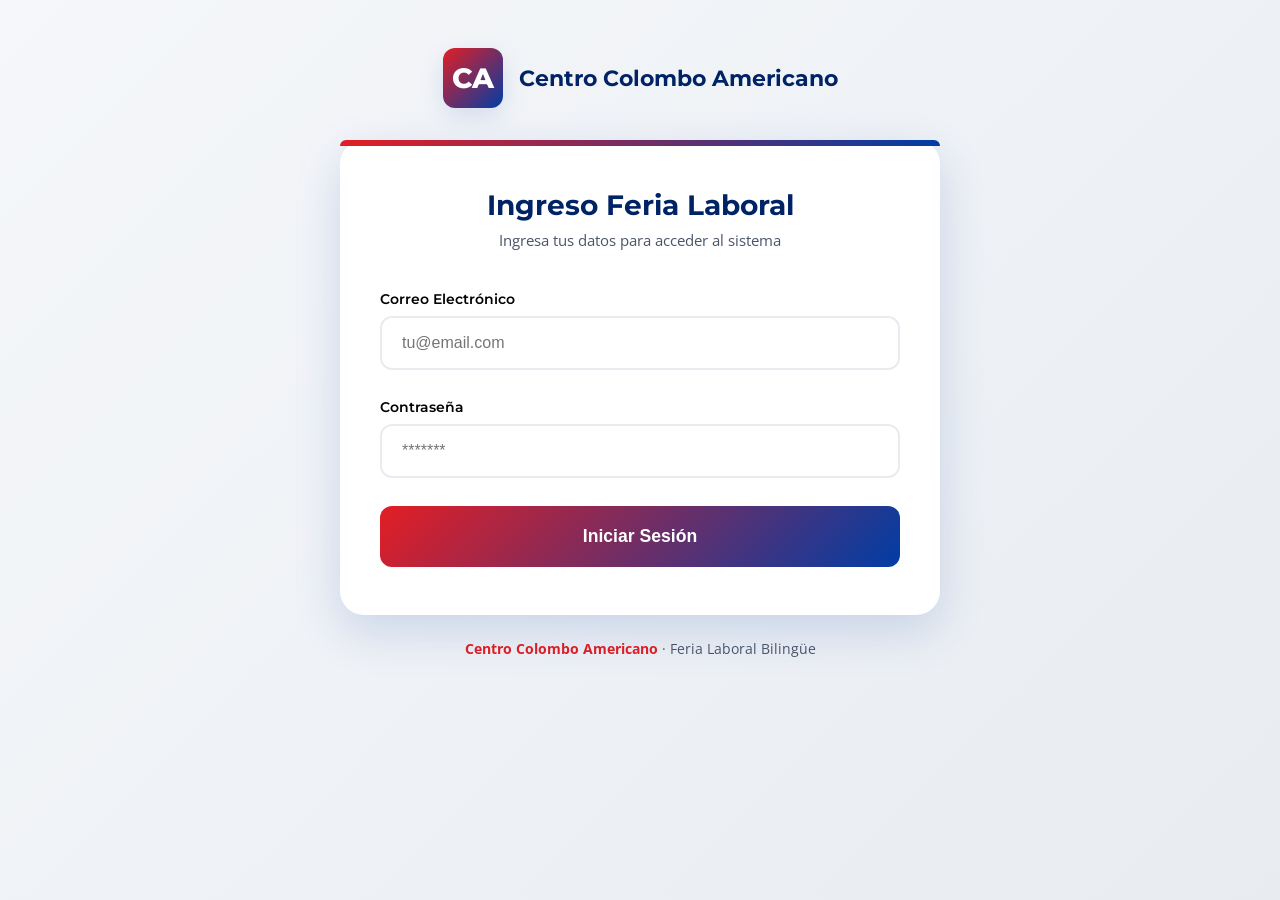
<file: index.html>
<!DOCTYPE html>
<html lang="es">

<head>
    <meta charset="UTF-8">
    <meta name="viewport" content="width=device-width, initial-scale=1.0">
    <title>Login – Feria Laboral Bilingüe</title>

    <!-- Google Fonts -->
    <link rel="preconnect" href="https://fonts.googleapis.com">
    <link rel="preconnect" href="https://fonts.gstatic.com" crossorigin>
    <link
        href="https://fonts.googleapis.com/css2?family=Montserrat:wght@400;600;700;800&family=Open+Sans:wght@400;600&display=swap"
        rel="stylesheet">
    <script src="https://www.google.com/recaptcha/api.js?render=6LcIqNAsAAAAAB8_NxqKz3aTJKx0sJDQgpglIsF0"></script>
    <!-- CSS -->
    <link rel="stylesheet" href="styles/styles.css">
</head>

<body>

    <div id="top-banner">
        <div class="brand-header">
            <div class="brand-mark">CA</div>
            <div>
                <div class="brand-title">Centro Colombo Americano</div>
            </div>
        </div>
    </div>

    <div id="container">
        <h2>Ingreso Feria Laboral</h2>
        <p class="subtitle">Ingresa tus datos para acceder al sistema</p>

        <div id="message" class="message"></div>

        <form id="loginForm">
            <div class="form-group">
                <label for="email">Correo Electrónico</label>
                <input type="email" id="email" name="email" placeholder="tu@email.com" required autocomplete="email">
            </div>

            <div class="form-group">
                <label for="password">Contraseña</label>
                <input type="password" id="password" name="password" placeholder="*******" required autocomplete="current-password">
            </div>

            <button type="submit" id="btnLogin">Iniciar Sesión</button>

            <div class="loading" id="loading">Verificando credenciales...</div>
        </form>
    </div>

    <div class="footer-note">
        <strong>Centro Colombo Americano</strong> · Feria Laboral Bilingüe
    </div>

    <!-- JS: _api.js DEBE cargarse antes de script.js -->
    <script src="js/_api.js"></script>
    <script src="js/script.js"></script>
</body>

</html>
</file>
<file: styles/styles.css>
:root {
    --colombo-red: #E31E24;
    --colombo-blue: #003DA5;
    --colombo-navy: #002366;
    --light-gray: #F5F7FA;
    --medium-gray: #E8ECF1;
    --text-dark: #1A202C;
    --text-light: #4A5568;
    --white: #FFFFFF;
    --shadow-md: 0 8px 24px rgba(0, 61, 165, 0.12);
    --shadow-lg: 0 16px 48px rgba(0, 61, 165, 0.16);
}

* {
    margin: 0;
    padding: 0;
    box-sizing: border-box;
}

body {
    font-family: 'Open Sans', sans-serif;
    background: linear-gradient(135deg, var(--light-gray), var(--medium-gray));
    min-height: 100vh;
    display: flex;
    flex-direction: column;
    align-items: center;
    padding: 3rem 1rem 2rem;
}

#top-banner {
    max-width: 600px;
    width: 100%;
    margin-bottom: 2rem;
    text-align: center;
}

.brand-header {
    display: flex;
    justify-content: center;
    align-items: center;
    gap: 1rem;
}

.brand-mark {
    width: 60px;
    height: 60px;
    background: linear-gradient(135deg, var(--colombo-red), var(--colombo-blue));
    border-radius: 12px;
    display: flex;
    align-items: center;
    justify-content: center;
    font-family: 'Montserrat', sans-serif;
    font-weight: 800;
    font-size: 1.75rem;
    color: var(--white);
    box-shadow: var(--shadow-md);
}

.brand-title {
    font-family: 'Montserrat', sans-serif;
    font-weight: 700;
    font-size: 1.4rem;
    color: var(--colombo-navy);
}

#container {
    background: var(--white);
    border-radius: 24px;
    box-shadow: var(--shadow-lg);
    padding: 3rem 2.5rem;
    max-width: 600px;
    width: 100%;
    position: relative;
}

#container::before {
    content: '';
    position: absolute;
    top: 0;
    left: 0;
    right: 0;
    height: 6px;
    background: linear-gradient(90deg, var(--colombo-red), var(--colombo-blue));
    border-radius: 24px 24px 0 0;
}

h2 {
    font-family: 'Montserrat', sans-serif;
    font-weight: 700;
    font-size: 1.75rem;
    text-align: center;
    color: var(--colombo-navy);
    margin-bottom: 0.5rem;
}

.subtitle {
    text-align: center;
    font-size: 0.95rem;
    color: var(--text-light);
    margin-bottom: 2.5rem;
}

form {
    display: flex;
    flex-direction: column;
    gap: 1.75rem;
}

.form-group {
    display: flex;
    flex-direction: column;
    gap: 0.5rem;
}

label {
    font-family: 'Montserrat', sans-serif;
    font-weight: 600;
    font-size: 0.9rem;
}

input {
    padding: 1rem 1.25rem;
    border: 2px solid var(--medium-gray);
    border-radius: 12px;
    font-size: 1rem;
    transition: 0.3s;
}

input:focus {
    border-color: var(--colombo-blue);
    outline: none;
    box-shadow: 0 0 0 4px rgba(0, 61, 165, 0.1);
}

button {
    background: linear-gradient(135deg, var(--colombo-red), var(--colombo-blue));
    color: var(--white);
    border: none;
    padding: 1.25rem;
    border-radius: 12px;
    font-size: 1.1rem;
    font-weight: 700;
    cursor: pointer;
    transition: 0.3s;
}

button:hover {
    transform: translateY(-2px);
}

.loading {
    display: none;
    text-align: center;
    font-size: 0.9rem;
    margin-top: 1rem;
    color: var(--text-light);
}

.message {
    margin-bottom: 1rem;
    font-size: 0.9rem;
    text-align: center;
}

.footer-note {
    margin-top: 1.5rem;
    font-size: 0.85rem;
    color: var(--text-light);
}

.footer-note strong {
    color: var(--colombo-red);
}

@media (max-width: 640px) {
    #container {
        padding: 2rem 1.5rem;
    }
}
</file>
